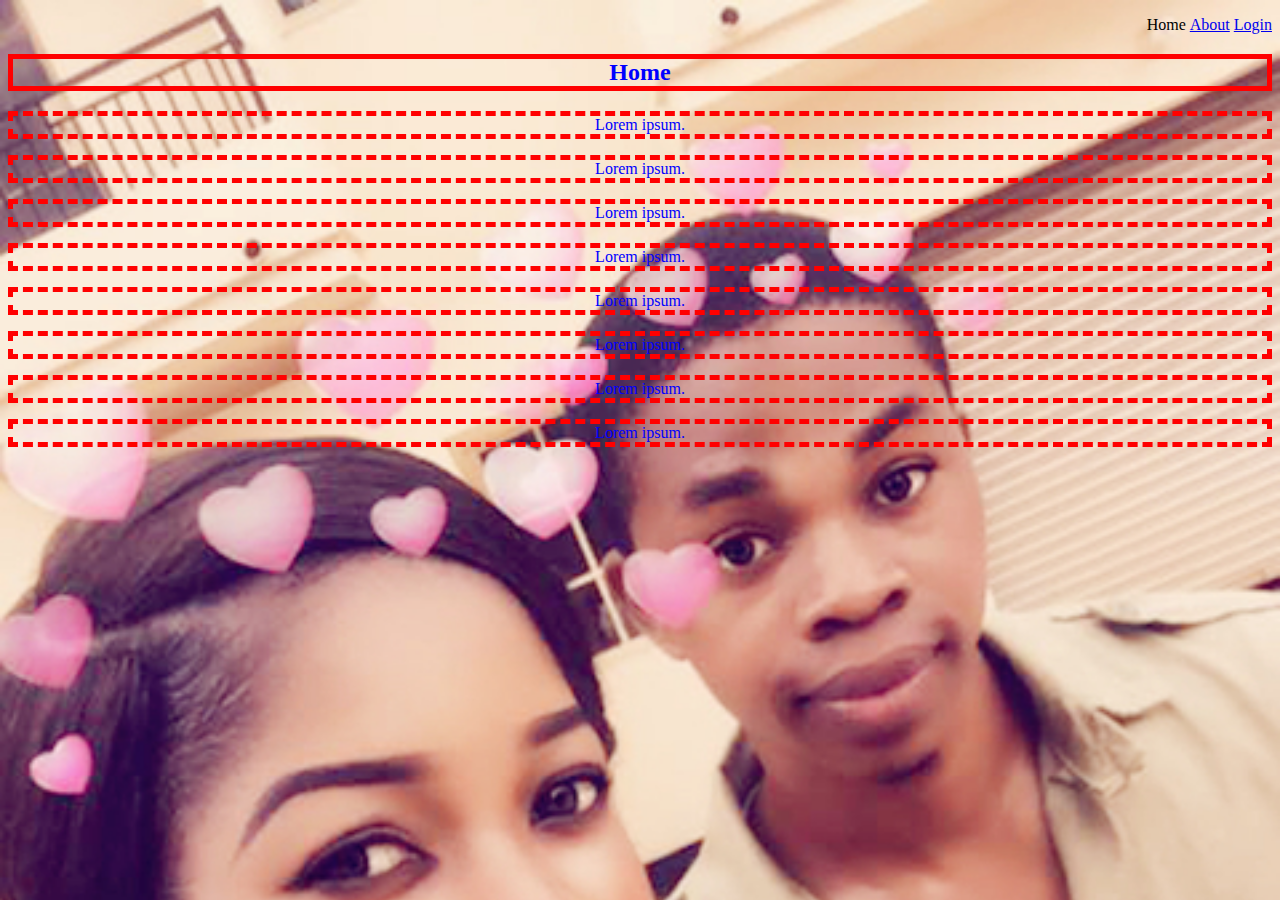
<file: index.html>
<!DOCTYPE html>
<html>
<head>   <title> CSS </title> 
	     <link rel="stylesheet" type="text/css" href="style.css">
</head>
<body>
	<header>  
		<nav>
			<ul>
				<li>Home</li>
				<li><a href="about.html">About</a></li>
				<li><a href="login.html">Login</a></li>
			</ul>
		</nav>
    </header>
    <section>

    	<h2>Home</h2>
    	<div id="div1">
    	     <p class="webtext">Lorem ipsum.</p>
    	     <p class="webtext">Lorem ipsum.</p>
    	     <p class="webtext">Lorem ipsum.</p>
    	     <p class="webtext">Lorem ipsum.</p>
        </div>

        <div id="div2">
    	     <p class="webtext">Lorem ipsum.</p>
    	     <p class="webtext">Lorem ipsum.</p>
    	     <p class="webtext">Lorem ipsum.</p>
    	     <p class="webtext">Lorem ipsum.</p>
        </div>

    </section>
	
</body>
</html>
</file>
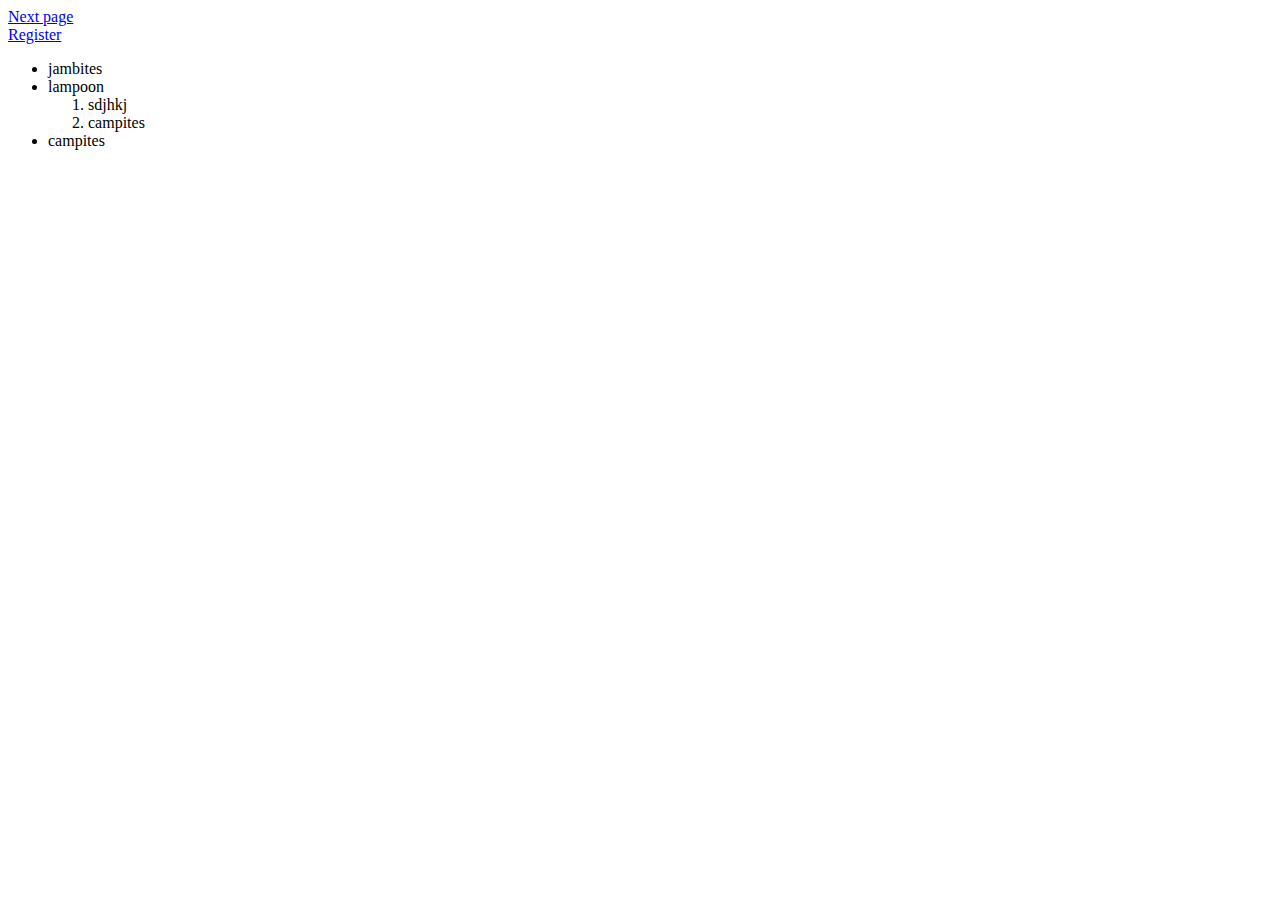
<file: anchor.html>
<!DOCTYPE html>
<!-- saved from url=(0038)file:///home/peterr/Desktop/lists.html -->
<html><head><meta http-equiv="Content-Type" content="text/html; charset=windows-1252">
	<title>lists</title>
</head>
<body>
	<header>	<a href = "index.html"> Next page </a><br>
	<a href = "register.html"> Register </a>
	</header>

	
	<ul>
		<li>jambites</li>
		<li>lampoon</li>
		<ol>
		    <li>sdjhkj</li>
		    <li>campites</li>
		</ol>    
		<li>campites</li>
	</ul>


</body></html>
</file>
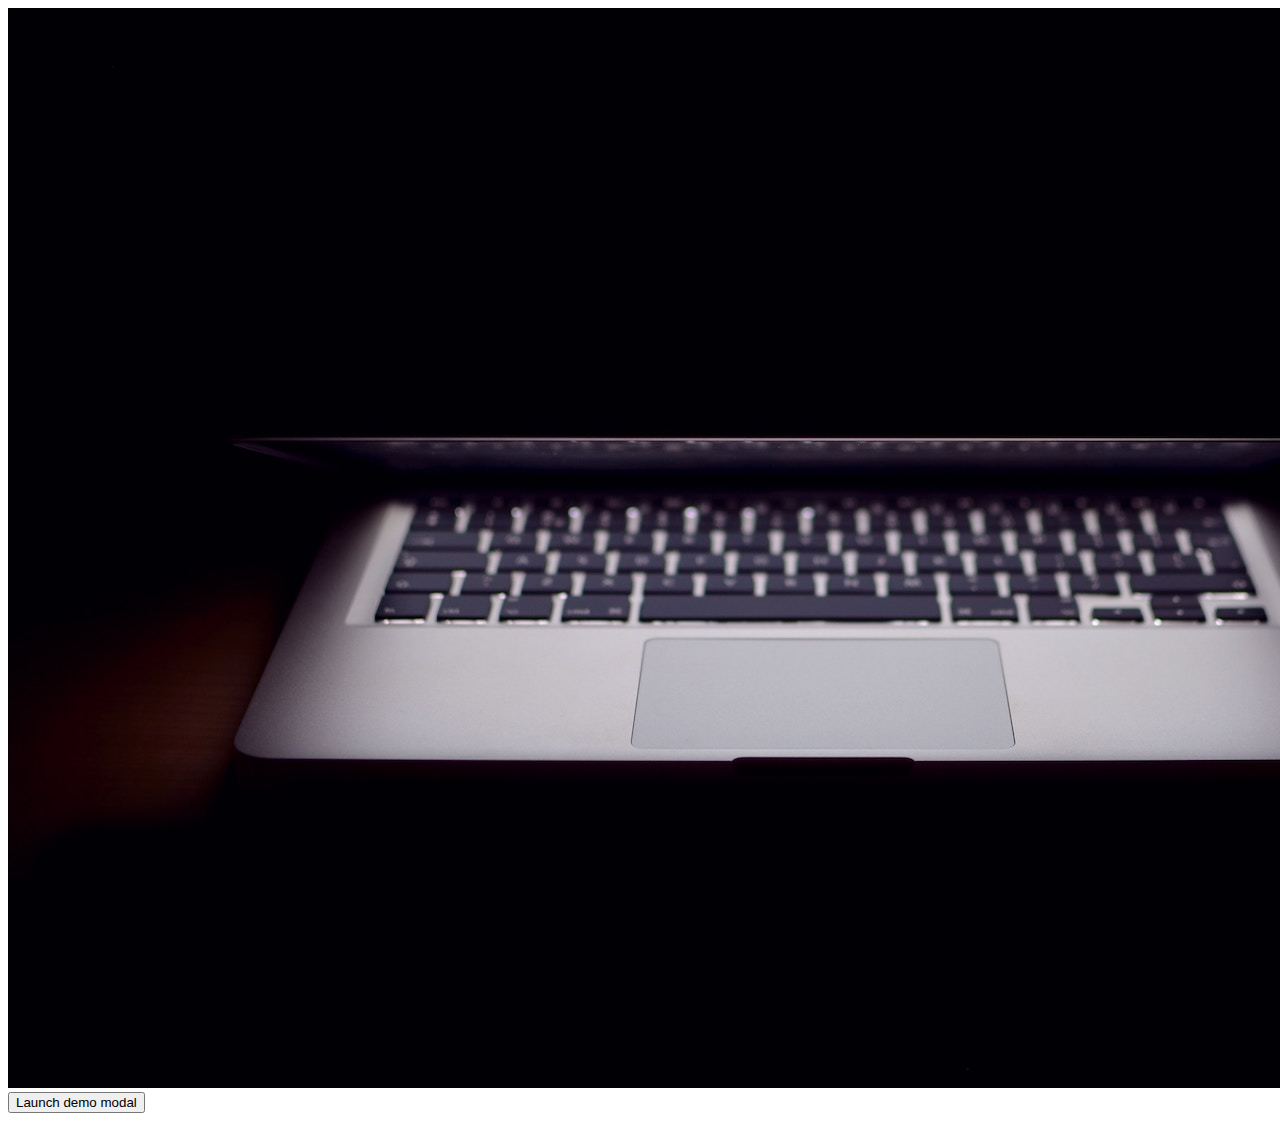
<file: assignment.html>
<!DOCTYPE html>
<html>
<head>
  <title> assignment</title>
  <link href="https://fonts.googleapis.com/css?family=Montserrat" rel="stylesheet">
  <link rel="stylesheet" href="https://maxcdn.bootstrapcdn.com/bootstrap/4.0.0-alpha.6/css/bootstrap.min.css" integrity="sha384-rwoIResjU2yc3z8GV/NPeZWAv56rSmLldC3R/AZzGRnGxQQKnKkoFVhFQhNUwEyJ" crossorigin="anonymous">

 </head>
<body>
 <img src="biu.jpg" >
 <button type="button" class="btn btn-danger" data-toggle="modal" data-target="#exampleModal">
  Launch demo modal
</button>


</body>
</html>
</file>
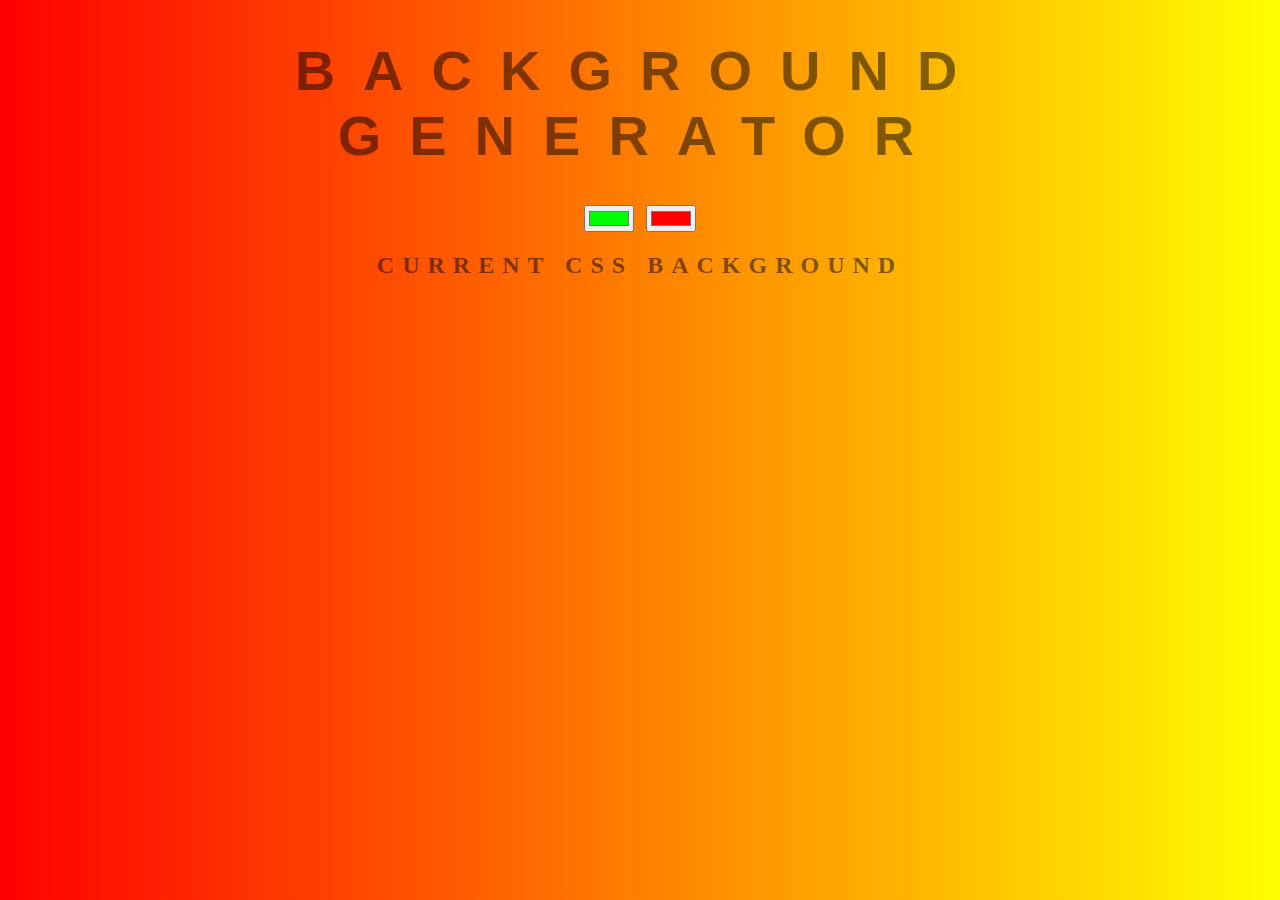
<file: basic_syntax.html>
<!DOCTYPE html>
<html>
<head>
	<title> Gradient Backgroud </title>
	<link rel="stylesheet" type="text/css" href="style5.css">
</head>
<body>
	<h1>Background generator</h1>
	<input class="color1" type="color" name="color1" value="#00ff00">
	<input class="color2" type="color" name="color2" value="#ff0000">
	<h2>Current CSS Background</h2>
	<h3></h3>
	<script type="text/javascript" src="script5.js"></script>
	    
	
</body>
</html>
</file>
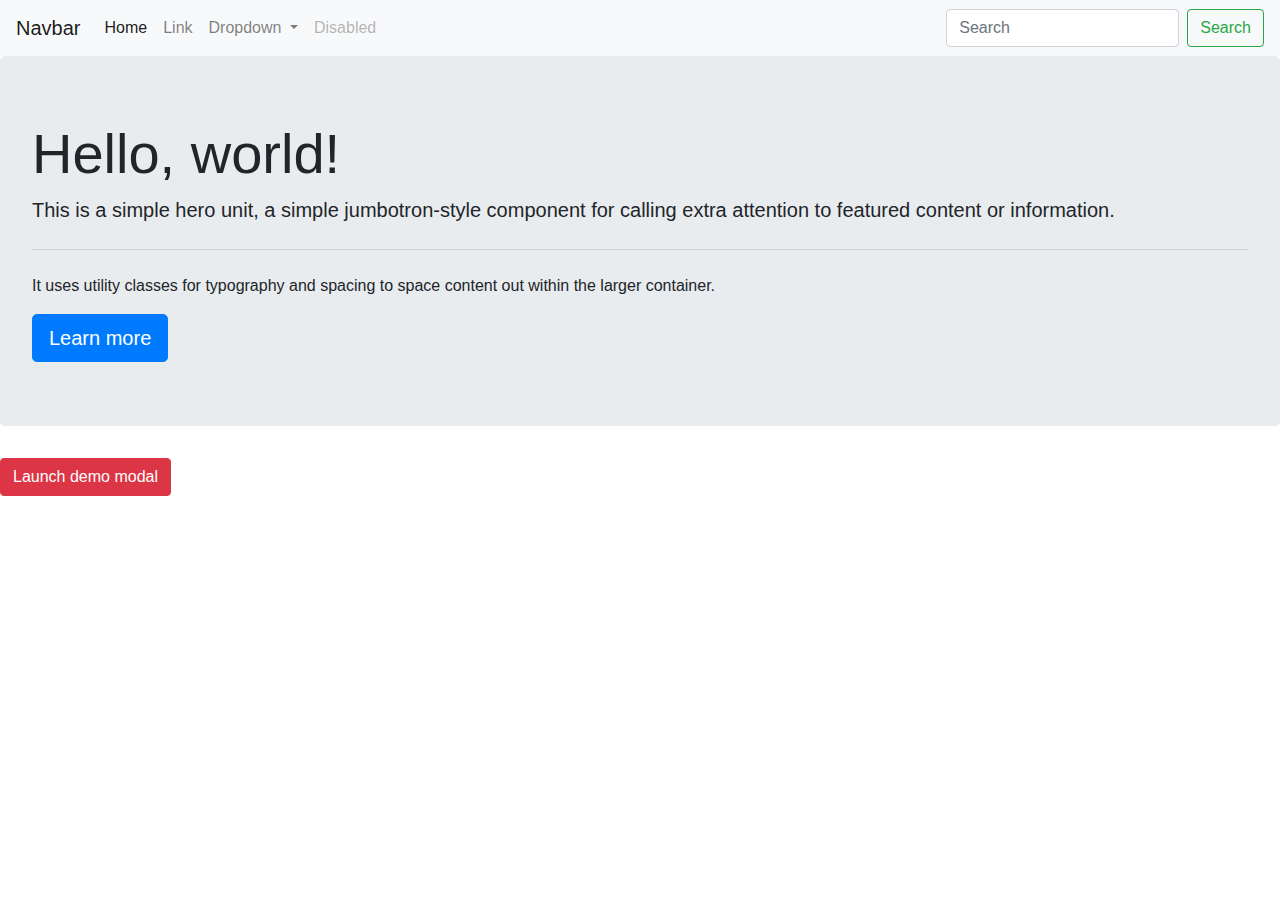
<file: Bootstrap.html>
<!DOCTYPE html>
<html>
<head>
	<title> Bootstrap </title>
	<link rel="stylesheet" href="https://stackpath.bootstrapcdn.com/bootstrap/4.4.1/css/bootstrap.min.css" integrity="sha384-Vkoo8x4CGsO3+Hhxv8T/Q5PaXtkKtu6ug5TOeNV6gBiFeWPGFN9MuhOf23Q9Ifjh" crossorigin="anonymous">
</head>
<body>
	<nav class="navbar navbar-expand-lg navbar-light bg-light">
  <a class="navbar-brand" href="#">Navbar</a>
  <button class="navbar-toggler" type="button" data-toggle="collapse" data-target="#navbarSupportedContent" aria-controls="navbarSupportedContent" aria-expanded="false" aria-label="Toggle navigation">
    <span class="navbar-toggler-icon"></span>
  </button>

  <div class="collapse navbar-collapse" id="navbarSupportedContent">
    <ul class="navbar-nav mr-auto">
      <li class="nav-item active">
        <a class="nav-link" href="#">Home <span class="sr-only">(current)</span></a>
      </li>
      <li class="nav-item">
        <a class="nav-link" href="#">Link</a>
      </li>
      <li class="nav-item dropdown">
        <a class="nav-link dropdown-toggle" href="#" id="navbarDropdown" role="button" data-toggle="dropdown" aria-haspopup="true" aria-expanded="false">
          Dropdown
        </a>
        <div class="dropdown-menu" aria-labelledby="navbarDropdown">
          <a class="dropdown-item" href="#">Action</a>
          <a class="dropdown-item" href="#">Another action</a>
          <div class="dropdown-divider"></div>
          <a class="dropdown-item" href="#">Something else here</a>
        </div>
      </li>
      <li class="nav-item">
        <a class="nav-link disabled" href="#" tabindex="-1" aria-disabled="true">Disabled</a>
      </li>
    </ul>
    <form class="form-inline my-2 my-lg-0">
      <input class="form-control mr-sm-2" type="search" placeholder="Search" aria-label="Search">
      <button class="btn btn-outline-success my-2 my-sm-0" type="submit">Search</button>
    </form>
  </div>
</nav>
<div class="jumbotron">
  <h1 class="display-4">Hello, world!</h1>
  <p class="lead">This is a simple hero unit, a simple jumbotron-style component for calling extra attention to featured content or information.</p>
  <hr class="my-4">
  <p>It uses utility classes for typography and spacing to space content out within the larger container.</p>
  <a class="btn btn-primary btn-lg" href="#" role="button">Learn more</a>
</div>
<!-- Button trigger modal -->
<button type="button" class="btn btn-danger" data-toggle="modal" data-target="#exampleModal">
  Launch demo modal
</button>

<!-- Modal -->
<div class="modal fade" id="exampleModal" tabindex="-1" role="dialog" aria-labelledby="exampleModalLabel" aria-hidden="true">
  <div class="modal-dialog" role="document">
    <div class="modal-content">
      <div class="modal-header">
        <h5 class="modal-title" id="exampleModalLabel">Modal title</h5>
        <button type="button" class="close" data-dismiss="modal" aria-label="Close">
          <span aria-hidden="true">&times;</span>
        </button>
      </div>
      <div class="modal-body">
        ...
      </div>
      <div class="modal-footer">
        <button type="button" class="btn btn-secondary" data-dismiss="modal">Close</button>
        <button type="button" class="btn btn-primary">Save changes</button>
      </div>
    </div>
  </div>
</div>
 




	<script src="https://code.jquery.com/jquery-3.4.1.slim.min.js" integrity="sha384-J6qa4849blE2+poT4WnyKhv5vZF5SrPo0iEjwBvKU7imGFAV0wwj1yYfoRSJoZ+n" crossorigin="anonymous"></script>
    <script src="https://cdn.jsdelivr.net/npm/popper.js@1.16.0/dist/umd/popper.min.js" integrity="sha384-Q6E9RHvbIyZFJoft+2mJbHaEWldlvI9IOYy5n3zV9zzTtmI3UksdQRVvoxMfooAo" crossorigin="anonymous"></script>
    <script src="https://stackpath.bootstrapcdn.com/bootstrap/4.4.1/js/bootstrap.min.js" integrity="sha384-wfSDF2E50Y2D1uUdj0O3uMBJnjuUD4Ih7YwaYd1iqfktj0Uod8GCExl3Og8ifwB6" crossorigin="anonymous"></script>
</body>
</html>
</file>
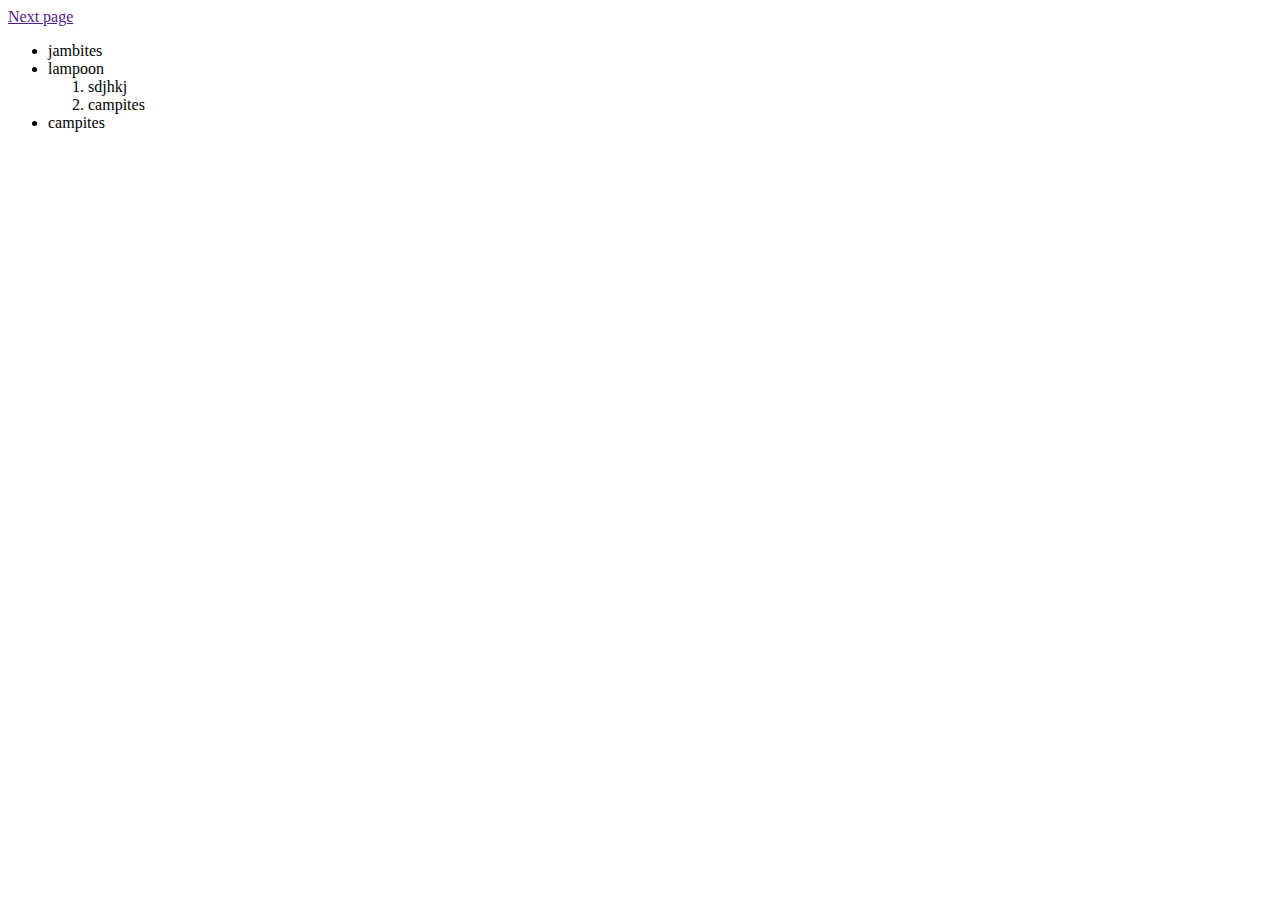
<file: lists.html>
<!DOCTYPE html>
<html>
<head>
	<title>lists</title>
</head>
<body>
	<a href = ""> Next page </a>
	<ul>
		<li>jambites</li>
		<li>lampoon</li>
		<ol>
		    <li>sdjhkj</li>
		    <li>campites</li>
		</ol>    
		<li>campites</li>
	</ul>

</body>
</html>
</file>
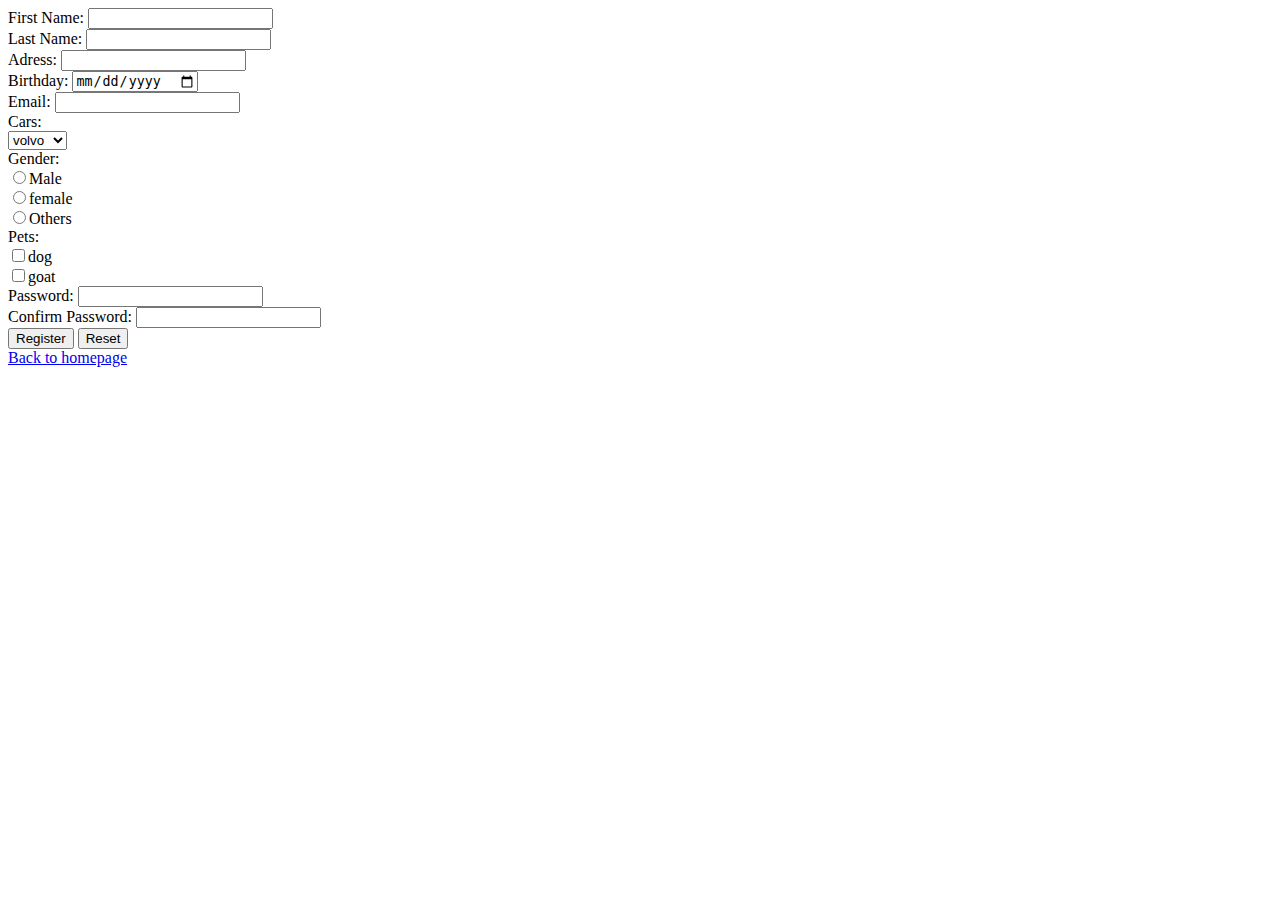
<file: register.html>
<!DOCTYPE html>
<!-- saved from url=(0054)file:///home/peterr/Desktop/html%20filez/register.html -->
<html><head><meta http-equiv="Content-Type" content="text/html; charset=windows-1252">
	<title> Register </title>
</head>

<body>
	<form method=POST>
		First Name: <input type="text" name="first name"><br>
		Last Name: <input type="text" name="last name"><br>
		Adress: <input type="text" name="adress"><br> 
		Birthday: <input type="date" name="birthday"><br>
		Email: <input type="Email" name="email"><br>
		
		Cars: <br>
		<select name = "cars">
			<option value="volvo" name="volvo">volvo</option>
			<option value="camry" name="camry">camry</option>
		</select><br>
		Gender: <br>
		<input type="radio" name="Gender" value="male">Male<br>
		<input type="radio" name="Gender" value="female">female<br>
		<input type="radio" name="Gender" value="others">Others<br>
		Pets:<br>
		<input type = "checkbox" name ="dog">dog<br>
		<input type = "checkbox" name="goat">goat<br>
		Password: <input type="password" name="password" min ="8"><br>
		Confirm Password: <input type="password" name="Confirm Password" min="8"><br>
		<input type="submit" value="Register">
		<input type="reset">

        


	</form>
	
<a href = "index.html"> Back to homepage </a>
	

</body></html>
</file>
<file: style.css>
/*selector{
	property:value;
}*/

*{
	text-align: right;
}

h2{
	color: blue;
	text-align: center;
	border: 5px solid red;
	background-color: yellow opacity;
	cursor: pointer;


}



body{
	background-image: url(shitta.jpg);
	background-size: cover;
}

li{
	list-style: none;
	display: inline-table;
}

.webtext  {
	color: blue;
	text-align: center;
	border: 5px dashed red;
	background-color: yellow opacity;
	cursor: pointer;


#div1   {
	background: rgba(0,255,0);
}	


#div2   {
	background: rgba(0,255,0);
}
</file>
<file: style5.css>
body {
	font: 'Raleway', sans-serif;
    color: rgba(0,0,0,.5);
    text-align: center;
    text-transform: uppercase;
    letter-spacing: .5em;
    top: 15%;
	background: linear-gradient(to right, red , yellow); /* Standard syntax */
}

h1 {
    font: 600 3.5em 'Raleway', sans-serif;
    color: rgba(0,0,0,.5);
    text-align: center;
    text-transform: uppercase;
    letter-spacing: .5em;
    width: 100%;
}

h3 {
	font: 900 1em 'Raleway', sans-serif;
    color: rgba(0,0,0,.5);
    text-align: center;
    text-transform: none;
    letter-spacing: 0.01em;

}
</file>
